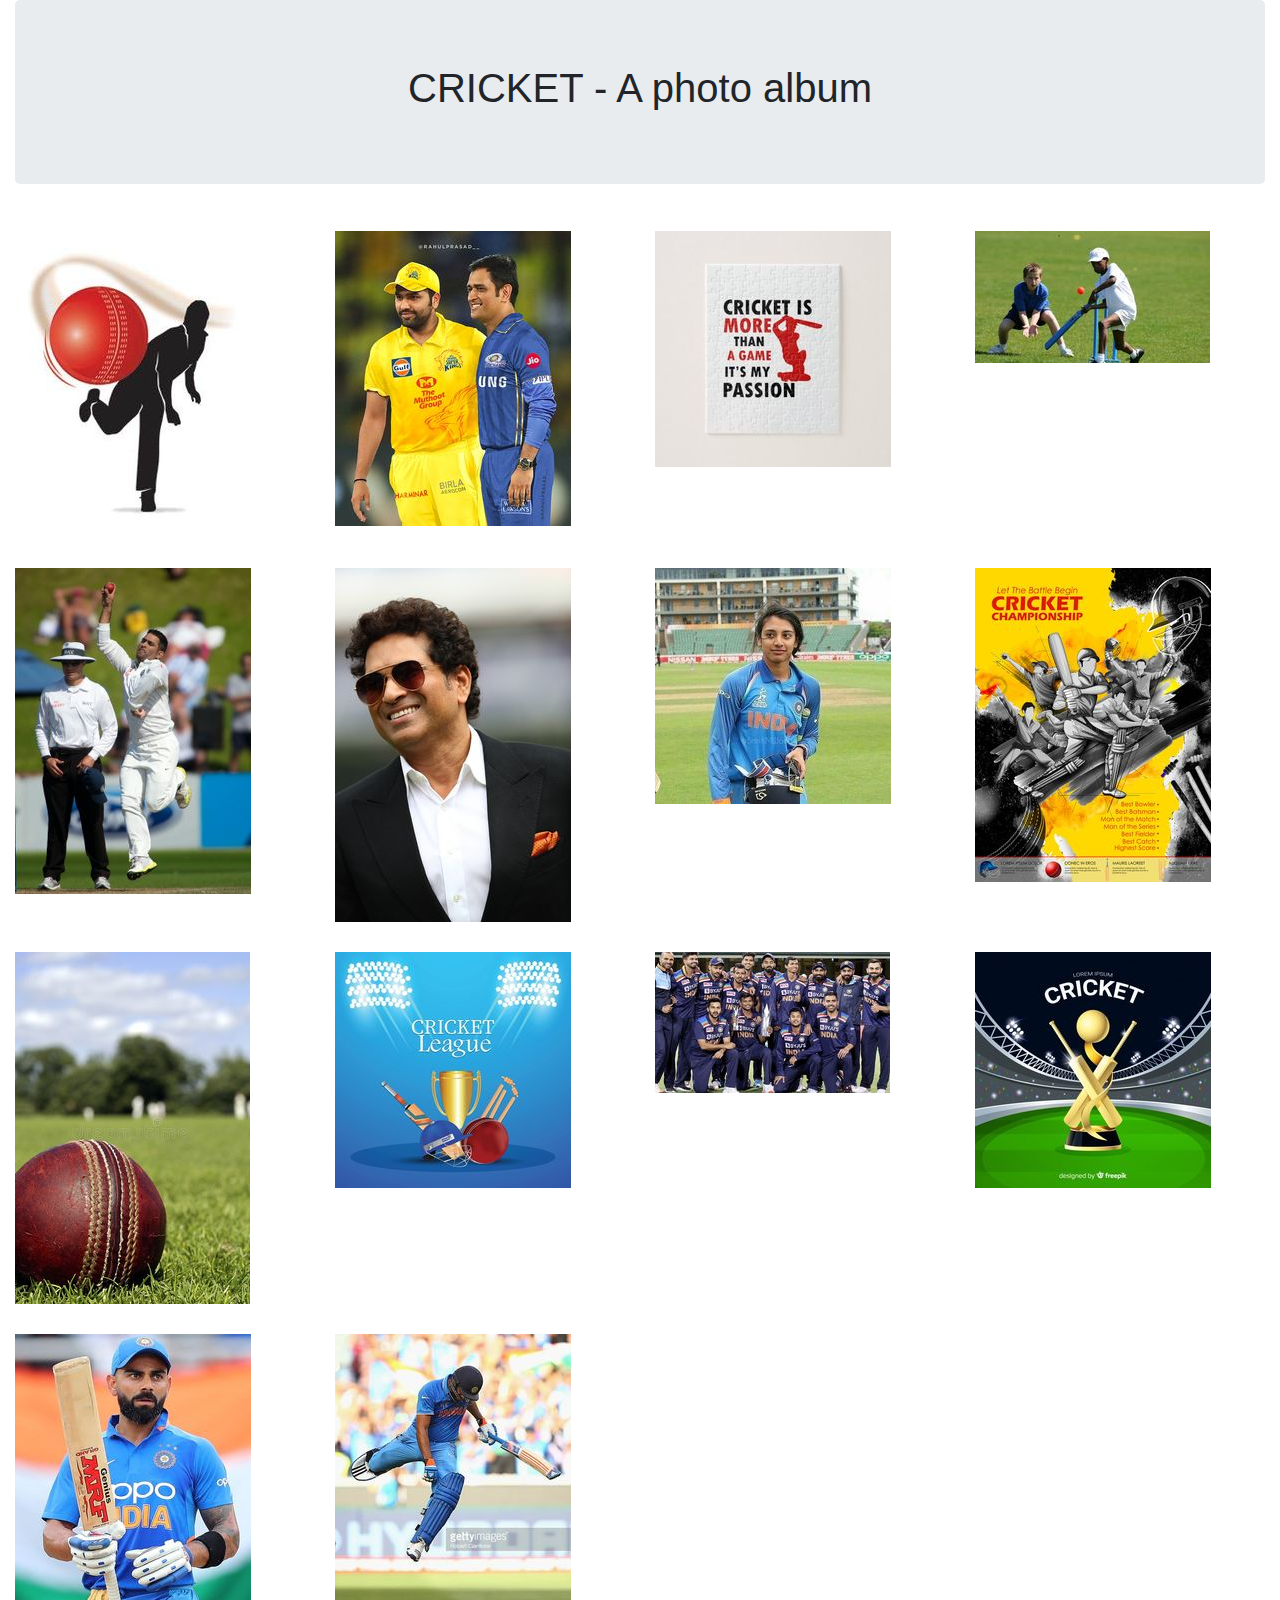
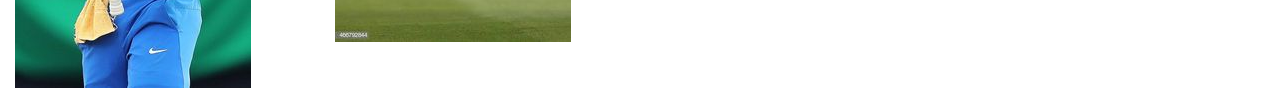
<file: photo album/index.html>
<!DOCTYPE html>
<html lang="en">

<head>
  <meta charset="UTF-8">
  <meta http-equiv="X-UA-Compatible" content="IE=edge">
  <meta name="viewport" content="width=device-width, initial-scale=1.0">
  <link rel="stylesheet" href="https://maxcdn.bootstrapcdn.com/bootstrap/4.0.0/css/bootstrap.min.css">
  <title>Photoalbum</title>
  <style>
    /* body{
        background-color: rosybrown;
    } */
    figure {
      margin: 15px 0;
    }
  
    /* figcaption {
      text-align: center;
    } */
    figure:hover{
        width: 108%;
        height: 108%      ;
    }
  
    .grayscale {
      filter: grayscale(0);
    }
  
    .grayscale:hover {
      filter: grayscale(20%)

    }
  </style>
</head>

<body>
  <div class="container-fluid">

    <div class="jumbotron">
      <h1 class="text-center">CRICKET - A  photo album</h1>
    </div>

    <div class="row">
      <div class="col-sm-6 col-md-4 col-lg-3" bord>
        <figure>
            <img src="image-1.jpg" alt="Gallery image 1" class="gallery__img">
        </figure>
      </div>
      <div class="col-sm-6 col-md-4 col-lg-3">
        <figure>
            <img src="image-2.jpg" alt="Gallery image 2" class="gallery__img">
        </figure>
      </div>
      <div class="col-sm-6 col-md-5 col-lg-3">
        <figure>
            <img src="image-3.jpg" alt="Gallery image 3" class="gallery__img">
        </figure>
      </div>
      <div class="col-sm-6 col-md-4 col-lg-3">
        <figure>
            <img src="image-4.jpg" alt="Gallery image 4" class="gallery__img">
        </figure>
      </div>
      <div class="col-sm-6 col-md-4 col-lg-3">
        <figure>
            <img src="image-5.jpg" alt="Gallery image 5" class="gallery__img">
        </figure>
      </div>
      <div class="col-sm-6 col-md-4 col-lg-3">
        <figure>
            <img src="image-6.jpg" alt="Gallery image 6" class="gallery__img">
        </figure>
      </div>
      <div class="col-sm-6 col-md-4 col-lg-3">
        <figure>
            <img src="image-7.jpg" alt="Gallery image 6" class="gallery__img">
        </figure>
      </div>
      <div class="col-sm-6 col-md-4 col-lg-3">
        <figure>
            <img src="image-8.jpg" alt="Gallery image 6" class="gallery__img">
        </figure>
      </div>
      <div class="col-sm-6 col-md-4 col-lg-3">
        <figure>
            <img src="image-9.jpg" alt="Gallery image 6" class="gallery__img">
        </figure>
      </div>
      <div class="col-sm-6 col-md-4 col-lg-3">
        <figure>
            <img src="image-10.jpg" alt="Gallery image 6" class="gallery__img">
        </figure>
      </div>
      <!-- <div class="col-sm-6 col-md-4 col-lg-3">
        <figure>
            <img src="image-11.jpg" alt="Gallery image 6" class="gallery__img">
        </figure>
      </div> -->
      <div class="col-sm-6 col-md-4 col-lg-3">
        <figure>
            <img src="image-12.jpg" alt="Gallery image 6" class="gallery__img">
        </figure>
      </div>
      <div class="col-sm-6 col-md-4 col-lg-3">
        <figure>
            <img src="image-13.jpg" alt="Gallery image 6" class="gallery__img">
        </figure>
      </div>
      <div class="col-sm-6 col-md-4 col-lg-3">
        <figure>
            <img src="image-14.jpg" alt="Gallery image 6" class="gallery__img">
        </figure>
      </div>
      <div class="col-sm-6 col-md-4 col-lg-3">
        <figure>
            <img src="image-15.jpg" alt="Gallery image 6" class="gallery__img">
        </figure>
      </div>
    </div>
  </div>

</body>

</html>
</file>
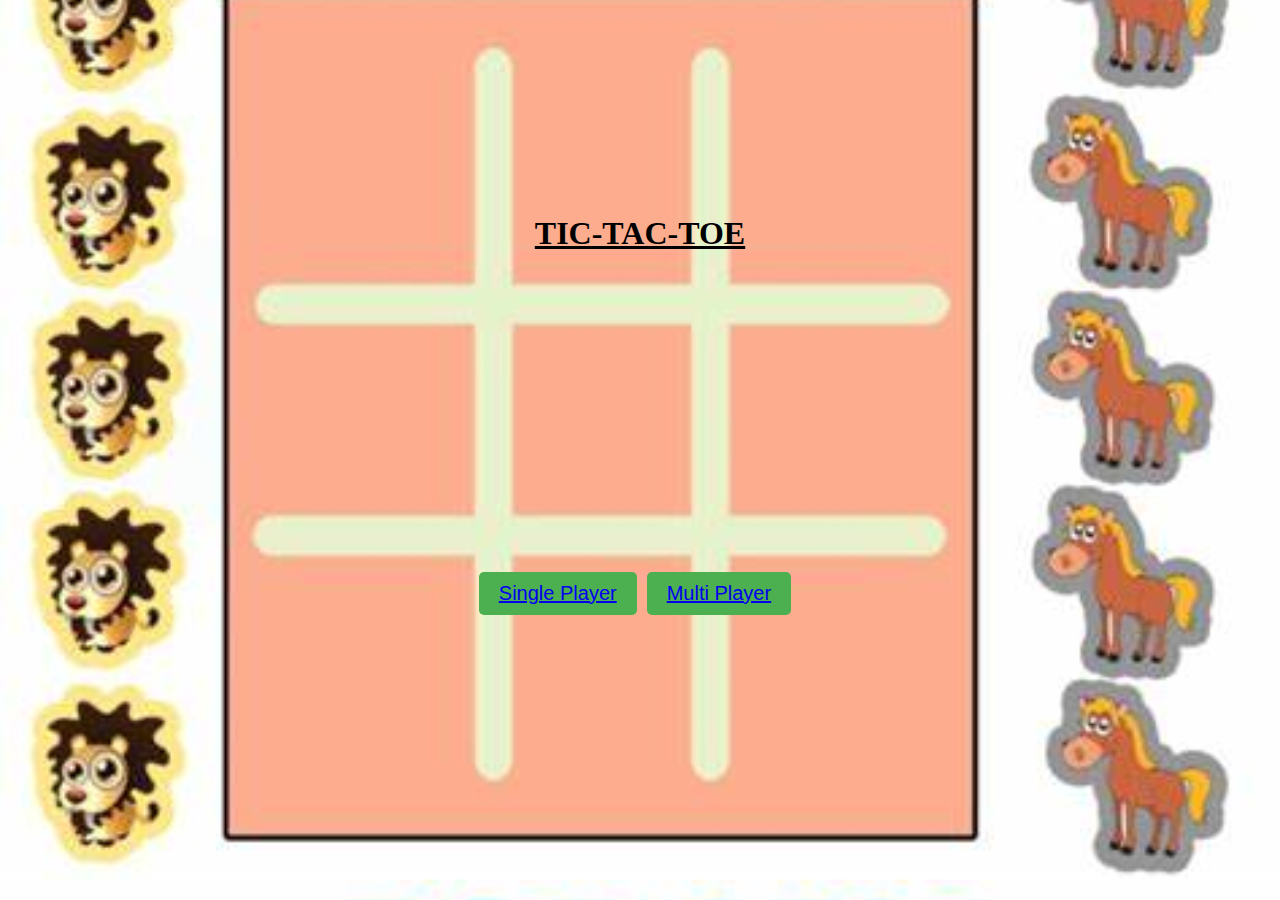
<file: Tic tac toe/index.html>
<!DOCTYPE html>
<html lang="en">
<head>
    <meta charset="UTF-8">
    <meta http-equiv="X-UA-Compatible" content="IE=edge">
    <meta name="viewport" content="width=device-width, initial-scale=1.0">
    <title>Document</title>
</head>
<style>
    body{
        background-image: url("bg.jpeg");
        background-size: cover;
		background-position: center;
    }
    .button-container {
        display: flex;
        justify-content: center;
        align-items: center;
        height: 30vh; /* sets the container height to the full height of the viewport */
    }

    button {
        margin-right: 10px; /* adds 10 pixels of space to the right of the button */
        font-size: 20px;
        padding: 10px 20px;
        background-color: #4CAF50;
        color: white;
        border: none;
        border-radius: 5px;
        cursor: pointer;
        
    }
    .heading-container {
			display: flex;
			justify-content: center;
			align-items: center;
			height: 50vh; /* sets the container height to the full height of the viewport */
		}

		 h1 {
			text-align: center;
		} 
</style>
<body>
    <div class="body">
    <div class="heading-container"><h1><b><u>TIC-TAC-TOE</u></b></h1></div>
    <div class="button-container">
    <button><a href="singleplayer.html" target="_blank" class="social_item">Single Player</a></button>
    <button><a href="multiplayer.html" target="_blank" class="social_item">Multi Player</a></button>
    </div>
</div>
</body>
</html>
</file>
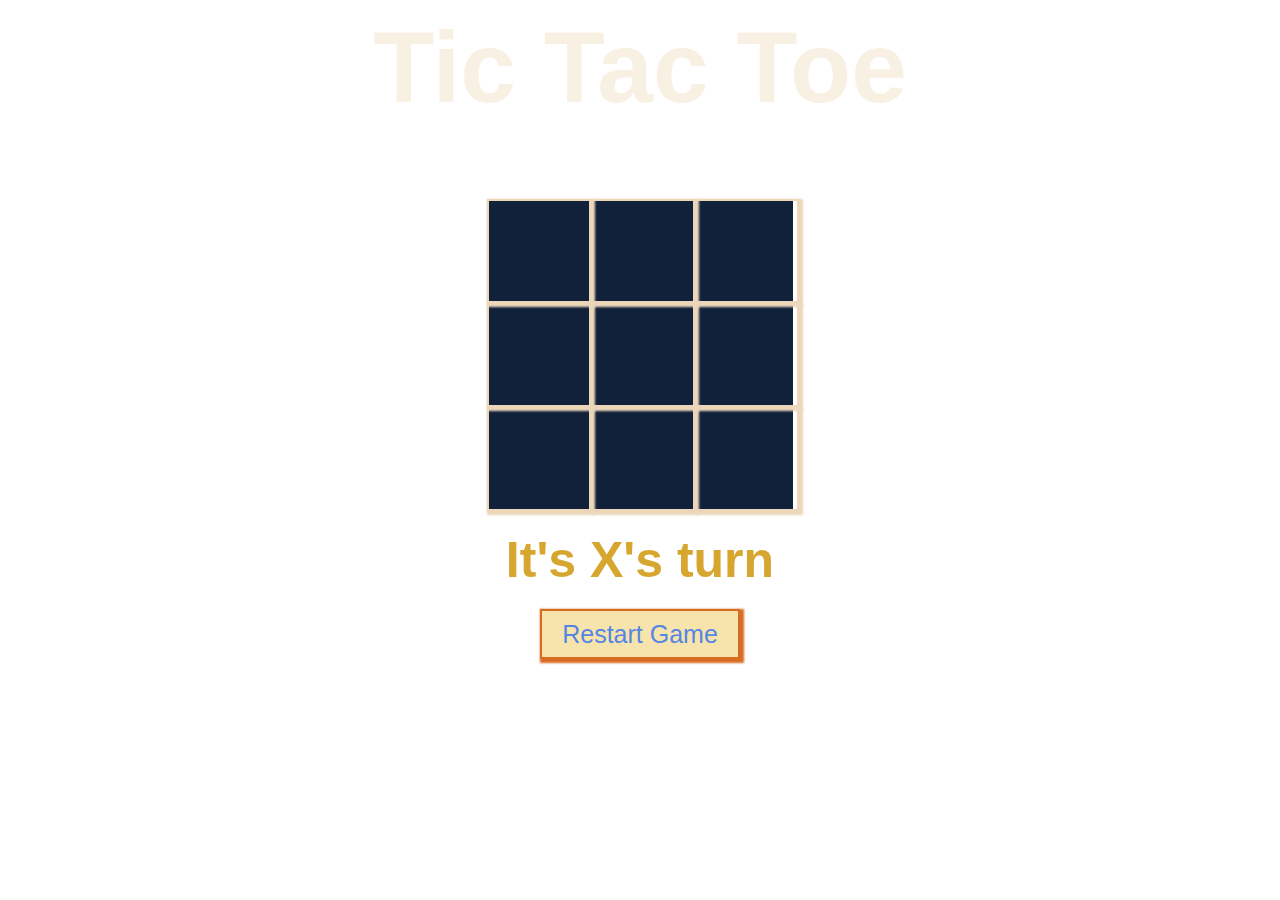
<file: Tic tac toe/multiplayer.html>
<!doctype html>
<html lang="en">
<head>
    <meta charset="UTF-8">
    <meta name="viewport"
          content="width=device-width, user-scalable=no, initial-scale=1.0, maximum-scale=1.0, minimum-scale=1.0">
    <meta http-equiv="X-UA-Compatible" content="ie=edge">
    <title>Tic Tac Toe</title>
    <link rel="stylesheet" href="multiplayer.css">
</head>
<body>
    <div class="container">

        <section>
            <h1 class="game--title">Tic Tac Toe</h1>
            <br> <br> <br>
            <div class="game--container">
                <div data-cell-index="0" class="cell"></div>
                <div data-cell-index="1" class="cell"></div>
                <div data-cell-index="2" class="cell"></div>
                <div data-cell-index="3" class="cell"></div>
                <div data-cell-index="4" class="cell"></div>
                <div data-cell-index="5" class="cell"></div>
                <div data-cell-index="6" class="cell"></div>
                <div data-cell-index="7" class="cell"></div>
                <div data-cell-index="8" class="cell"></div>
            </div>
            <h2 class="game--status"></h2>
            <button class="game--restart">Restart Game</button>
        </section>
    
	</div>
    <script src="multiplayer.js"></script>
</body>
</html>
</file>
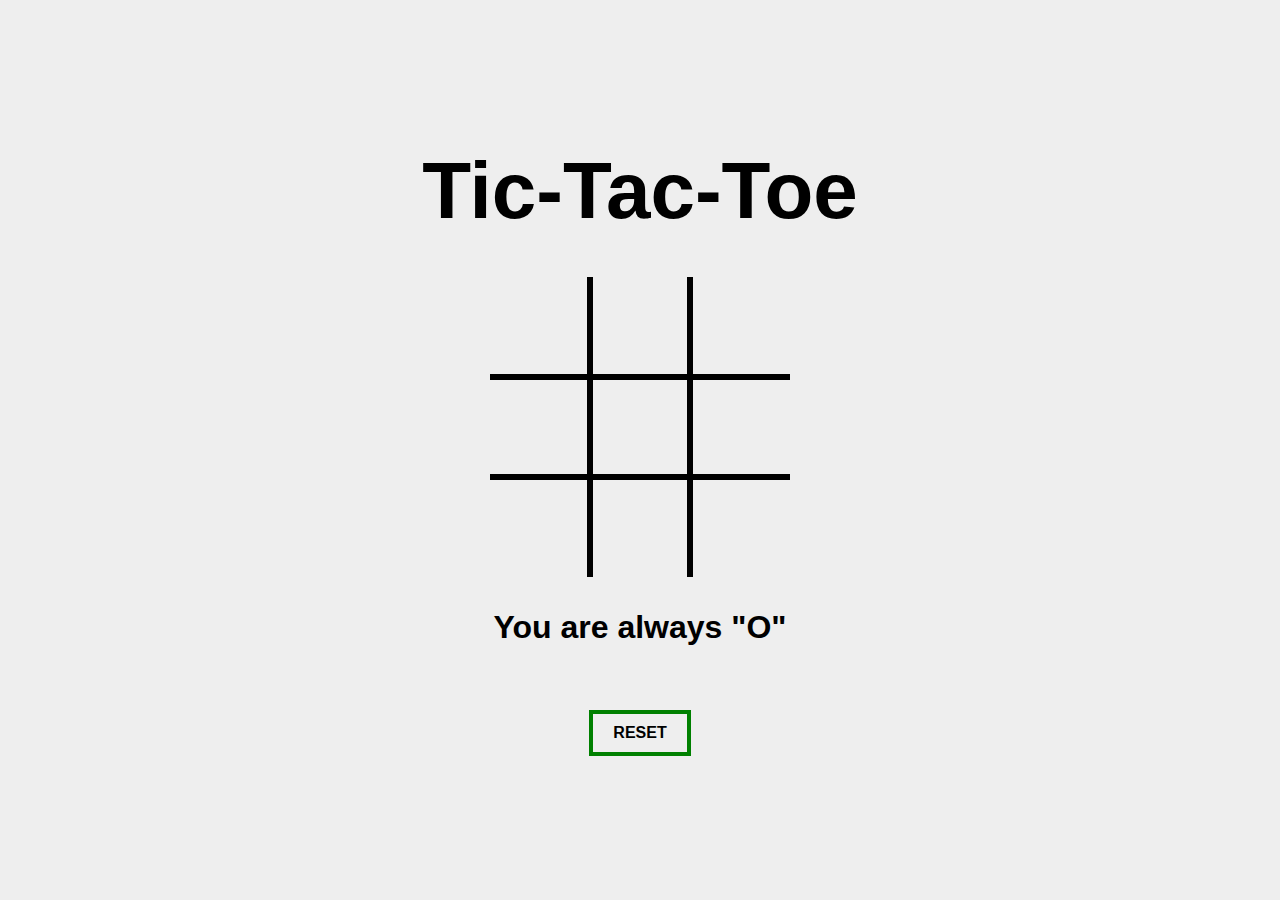
<file: Tic tac toe/singleplayer.html>
<!DOCTYPE html>
<html lang="en">

<head>
    <meta charset="UTF-8" />
    <meta name="viewport" content="width=device-width, initial-scale=1.0" />
    <meta http-equiv="X-UA-Compatible" content="ie=edge" />
    <title>Tick-Tac-Toe</title>
    <link rel="stylesheet" href="singleplayer.css" />
</head>

<body>
    <div class="container">
        <h1>Tic-Tac-Toe</h1>
        <div class="play-area">

        </div>
        <h2>You are always "O"</h2>
        <h2 id="winner"></h2>
        <button onclick="reset_board()">RESET</button>
    </div>
    <script src="singleplayer.js"></script>
</body>

</html>
</file>
<file: Tic tac toe/multiplayer.css>
body {
    font-family: "Arial", sans-serif;
    /* background-image: url(Screenshot_20221024_031822.png); */
}

section {
    text-align: center;
}

.game--title {
    font-size: 100px;
    color: #F8F0E3;
    margin: 10px auto;
}

.game--container {
    display: grid;
    grid-template-columns: repeat(3, auto);
    width: 306px;
    margin: 10px auto;
    background-color: #11213a;
    color: #04c0b2;
}

.cell {
    font-family: "Permanent Marker", cursive;
    width: 100px;
    height: 100px;
    box-shadow: 2px 2px 2px 2px #ecd7ba;
    border: 2px solid #ecd7ba;
    cursor: pointer;
    line-height: 100px;
    font-size: 60px;
    
}

.game--status {
    font-size: 50px;
    color: #d7a62f;
    margin: 20px auto;
}

.game--restart {
    background-color: #f7e4ac;
    width: 200px;
    height: 50px;
    font-size: 25px;
    color: #5586e2;
    box-shadow: 2px 2px 2px 2px #d86c23;
    border: 2px solid #d86c23;
}
</file>
<file: Tic tac toe/singleplayer.css>
* {
    margin: 0;
    padding: 0;
    box-sizing: border-box;
    font-family: Arial, Helvetica, sans-serif;
  }
  
  .container {
    min-height: 100vh;
    display: flex;
    flex-direction: column;
    align-items: center;
    justify-content: center;
    background: #eee;
  }
  
  h1 {
    font-size: 5rem;
    margin-bottom: 0.5em;
  }
  
  h2 {
    margin-top: 1em;
    font-size: 2rem;
    margin-bottom: 0.5em;
  }
  
  .play-area {
    display: grid;
    width: 300px;
    height: 300px;
    grid-template-columns: auto auto auto;
  }
  
  .block {
    display: flex;
    width: 100px;
    height: 100px;
    align-items: center;
    justify-content: center;
    font-size: 3rem;
    font-weight: bold;
    border: 3px solid black;
    transition: background 0.2s ease-in-out;
  }
  
  .block:hover {
    cursor: pointer;
    background: #0ff30f;
  }
  
  .occupied:hover {
    background: #ff3a3a;
  }
  
  .win {
    background: #0ff30f;
  }
  
  .win:hover {
    background: #0ff30f;
  }
  
  #block_0,
  #block_1,
  #block_2 {
    border-top: none;
  }
  
  #block_0,
  #block_3,
  #block_6 {
    border-left: none;
  }
  
  #block_6,
  #block_7,
  #block_8 {
    border-bottom: none;
  }
  
  #block_2,
  #block_5,
  #block_8 {
    border-right: none;
  }
  
  button {
    outline: none;
    border: 4px solid green;
    padding: 10px 20px;
    font-size: 1rem;
    font-weight: bold;
    background: none;
    transition: all 0.2s ease-in-out;
  }
  
  button:hover {
    cursor: pointer;
    background: green;
    color: white;
  }
  
  .playerWin {
    color: green;
  }
  
  .computerWin {
    color: red;
  }
  
  .draw {
    color: orangered;
  }
  
  @media only screen and (max-width: 600px) {
  
    h1 {
      font-size: 3rem;
      margin-bottom: 0.5em;
    }
  
    h2 {
      margin-top: 1em;
      font-size: 1.3rem;
    }
  }
</file>
